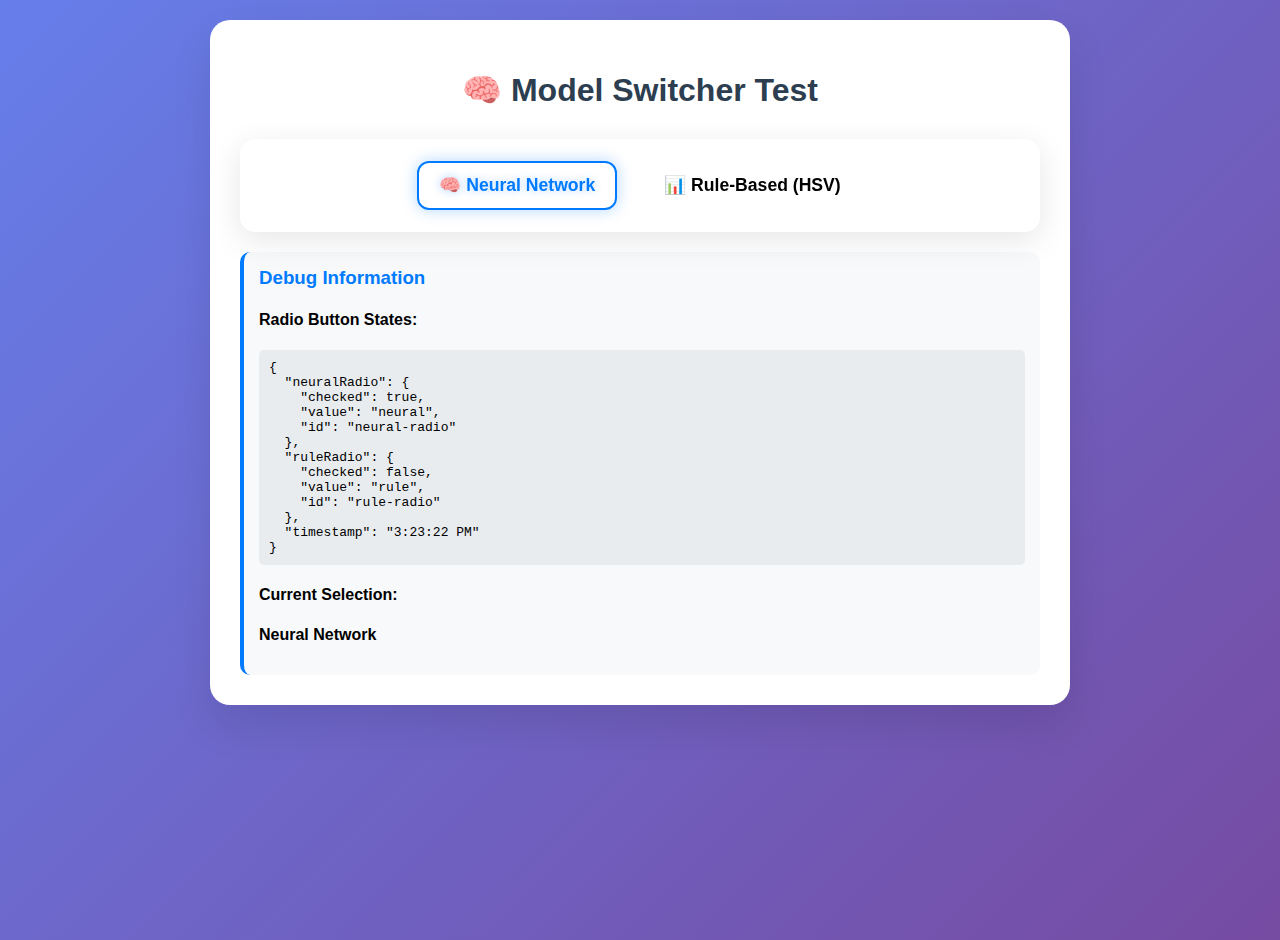
<file: test_model_switcher.html>
<!DOCTYPE html>
<html lang="en">
<head>
    <meta charset="UTF-8">
    <meta name="viewport" content="width=device-width, initial-scale=1.0">
    <title>Model Switcher Test</title>
    <style>
        body {
            font-family: Arial, sans-serif;
            padding: 20px;
            background: linear-gradient(135deg, #667eea 0%, #764ba2 100%);
            min-height: 100vh;
            margin: 0;
        }
        
        .container {
            max-width: 800px;
            margin: 0 auto;
            background: white;
            border-radius: 20px;
            padding: 30px;
            box-shadow: 0 20px 40px rgba(0,0,0,0.1);
        }
        
        h1 {
            color: #2c3e50;
            text-align: center;
            margin-bottom: 30px;
        }
        
        .model-switcher {
            margin: 20px 0;
            padding: 20px;
            background: rgba(255, 255, 255, 0.15);
            border-radius: 15px;
            backdrop-filter: blur(10px);
            border: 2px solid rgba(255, 255, 255, 0.2);
            box-shadow: 0 8px 32px rgba(0, 0, 0, 0.1);
        }
        
        .model-switch {
            display: flex;
            justify-content: center;
            gap: 25px;
            flex-wrap: wrap;
            align-items: center;
        }
        
        .model-switch input[type="radio"] {
            display: none;
        }
        
        .model-switch .model-option {
            display: flex;
            align-items: center;
            gap: 10px;
            padding: 12px 20px;
            background: rgba(255, 255, 255, 0.25);
            border-radius: 12px;
            cursor: pointer;
            transition: all 0.3s ease;
            font-weight: 600;
            font-size: 1.1rem;
            border: 2px solid transparent;
        }
        
        .model-switch .model-option:hover {
            background: rgba(255, 255, 255, 0.35);
            transform: translateY(-3px);
            box-shadow: 0 5px 15px rgba(0, 0, 0, 0.2);
        }
        
        .model-switch input[type="radio"]:checked + .model-option {
            background: rgba(255, 255, 255, 0.4);
            border-color: #007bff;
            box-shadow: 0 0 15px rgba(0, 123, 255, 0.3);
        }
        
        .model-switch input[type="radio"]:checked + .model-option .model-label {
            color: #007bff;
            font-weight: 700;
            text-shadow: 0 0 10px rgba(0, 123, 255, 0.3);
        }
        
        .debug-info {
            margin-top: 20px;
            padding: 15px;
            background: #f8f9fa;
            border-radius: 10px;
            border-left: 4px solid #007bff;
        }
        
        .debug-info h3 {
            margin-top: 0;
            color: #007bff;
        }
        
        .debug-info pre {
            background: #e9ecef;
            padding: 10px;
            border-radius: 5px;
            overflow-x: auto;
        }
    </style>
</head>
<body>
    <div class="container">
        <h1>🧠 Model Switcher Test</h1>
        
        <div id="model-switcher" class="model-switcher">
            <div class="model-switch">
                <input type="radio" name="model" value="neural" id="neural-radio" checked>
                <label class="model-option" for="neural-radio">
                    <span class="model-label">🧠 Neural Network</span>
                </label>
                <input type="radio" name="model" value="rule" id="rule-radio">
                <label class="model-option" for="rule-radio">
                    <span class="model-label">📊 Rule-Based (HSV)</span>
                </label>
            </div>
        </div>
        
        <div class="debug-info">
            <h3>Debug Information</h3>
            <div id="debug-output">
                <p>Click on the model options above and watch this debug information update.</p>
            </div>
        </div>
    </div>

    <script>
        // Simple test script
        const debugOutput = document.getElementById('debug-output');
        const radios = document.querySelectorAll('input[type="radio"]');
        
        function updateDebugInfo() {
            const neuralRadio = document.getElementById('neural-radio');
            const ruleRadio = document.getElementById('rule-radio');
            
            const debugInfo = {
                neuralRadio: {
                    checked: neuralRadio.checked,
                    value: neuralRadio.value,
                    id: neuralRadio.id
                },
                ruleRadio: {
                    checked: ruleRadio.checked,
                    value: ruleRadio.value,
                    id: ruleRadio.id
                },
                timestamp: new Date().toLocaleTimeString()
            };
            
            debugOutput.innerHTML = `
                <h4>Radio Button States:</h4>
                <pre>${JSON.stringify(debugInfo, null, 2)}</pre>
                
                <h4>Current Selection:</h4>
                <p><strong>${neuralRadio.checked ? 'Neural Network' : 'Rule-Based (HSV)'}</strong></p>
            `;
        }
        
        // Add event listeners
        radios.forEach(radio => {
            radio.addEventListener('change', (e) => {
                console.log('Radio changed:', e.target.value, e.target.id);
                updateDebugInfo();
            });
            
            // Also add click listeners to labels
            const label = radio.nextElementSibling;
            if (label && label.classList.contains('model-option')) {
                label.addEventListener('click', (e) => {
                    console.log('Label clicked for radio:', radio.value);
                    radio.checked = true;
                    radio.dispatchEvent(new Event('change', { bubbles: true }));
                });
            }
        });
        
        // Initialize debug info
        updateDebugInfo();
        
        console.log('Test script loaded. Found radios:', radios.length);
    </script>
</body>
</html>
</file>
